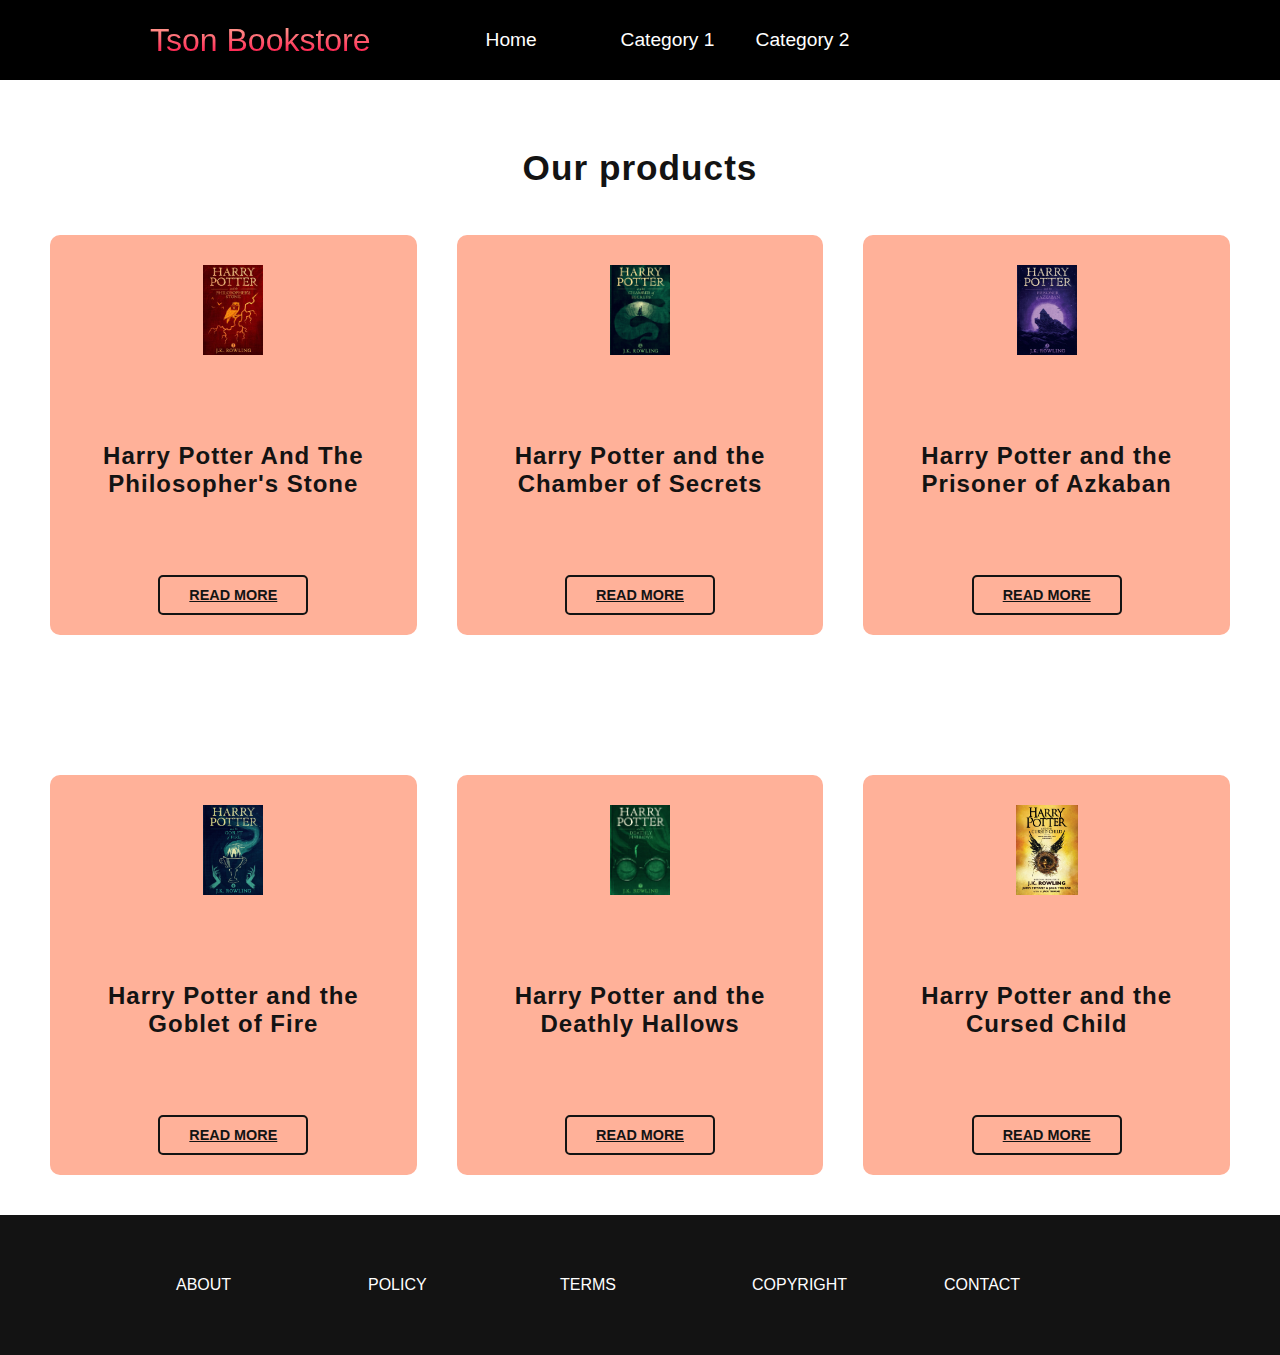
<file: index.html>
<!DOCTYPE html>
<html lang="en">
<head>
    <meta charset="UTF-8">
    <meta http-equiv="X-UA-Compatible" content="IE=edge">
    <meta name="viewport" content="width=device-width, initial-scale=1.0">
    <title>BOOKSTORE</title>
    <link rel="stylesheet" href="bookstore.css ">
</head>
<body>
    <section class="main">
        <nav class="navbar">
            <div class="navbar_container">
                <a href="index.html" id="navbar__logo">Tson Bookstore</a>
                <div class="navbar__toggle" id="mobile-menu">
                    <span class="bar"></span>
                    <span class="bar"></span>
                    <span class="bar"></span>
                </div>
            </div>
        <ul class="navbar__menu">
            <li class="navbar__item">
                <a href="index.html" class="navbar__links" id="home-page">Home</a>
            </li>
            <li class="navbar__item">
                <a href="index.html" class="navbar__links" id="category-page1">Category 1</a>
            </li>
            <li class="navbar__item">
                <a href="index.html" class="navbar__links" id="category-page2">Category 2</a>
            </li>
        </ul>
        <nav>
    </section>

    <section class="category1">
        <div class="c1">
            <h2>Our products</h2>
        </div>
        <div class="box_container">
            <div class="box">
                <img src="./images/1.jpg" alt="">
                <font>Harry Potter And The Philosopher's Stone</font>
                <a href="bookdetail.html">Read more</a>
            </div>
            <div class="box">
                <img src="./images/2.jpg" alt="">
                <font>Harry Potter and the Chamber of Secrets</font>
                <a href="bookdetail.html">Read more</a>
            </div>
            <div class="box">
                <img src="./images/3.jpg" alt="">
                <font>Harry Potter and the Prisoner of Azkaban</font>
                <a href="bookdetail.html">Read more</a>
            </div>
        </div>
    </section>

    <section class="category2">
        <div class="c2"></div>
        <div class="box_container">
            <div class="box">
                <img src="./images/4.jpg" alt="">
                <font>Harry Potter and the Goblet of Fire</font>
                <a href="bookdetail.html">Read more</a>
            </div>
            <div class="box">
                <img src="./images/7.jpg" alt="">
                <font>Harry Potter and the Deathly Hallows</font>
                <a href="bookdetail.html">Read more</a>
            </div>
            <div class="box">
                <img src="./images/s.jpg" alt="">
                <font>Harry Potter and the Cursed Child</font>
                <a href="bookdetail.html">Read more</a>
            </div>
        </div>
    </section>

    

    <div class="footer_container">
        <div class="footer_links">
            <div class="footer_items">
                <a href="\about">About</a>
            </div>
            <div class="footer_items">
                <a href="\policy">Policy</a>
            </div>
            <div class="footer_items">
                <a href="\terms">Terms</a>
            </div>
            <div class="footer_items">
                <a href="\copyright">Copyright</a>
            </div>
            <div class="footer_items">
                <a href="/Ass1/contact.html">Contact</a>
            </div>
        </div>
    </div>
    
</body>
</html>
</file>
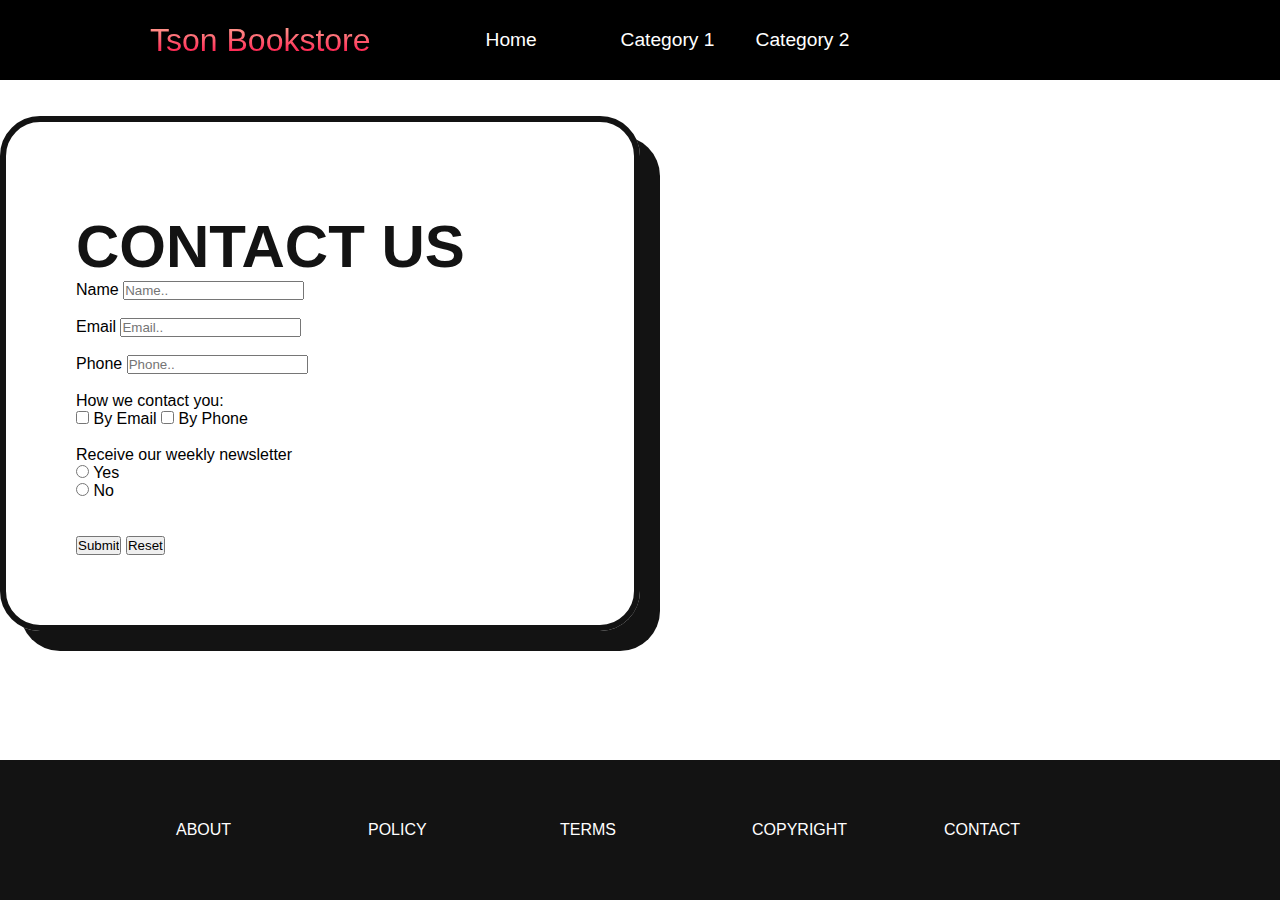
<file: contact.html>
<!DOCTYPE html>
<html lang="en">
<head>
    <meta charset="UTF-8">
    <meta http-equiv="X-UA-Compatible" content="IE=edge">
    <meta name="viewport" content="width=device-width, initial-scale=1.0">
    <title>Bookstore</title>
    <link rel="stylesheet" href="bookstore.css">
</head>
<body>
    <section class="main">
        <nav class="navbar">
            <div class="navbar_container">
                <a href="index.html" id="navbar__logo">Tson Bookstore</a>
                <div class="navbar__toggle" id="mobile-menu">
                    <span class="bar"></span>
                    <span class="bar"></span>
                    <span class="bar"></span>
                </div>
            </div>
        <ul class="navbar__menu">
            <li class="navbar__item">
                <a href="index.html" class="navbar__links" id="home-page">Home</a>
            </li>
            <li class="navbar__item">
                <a href="index.html" class="navbar__links" id="category-page1">Category 1</a>
            </li>
            <li class="navbar__item">
                <a href="index.html" class="navbar__links" id="category-page2">Category 2</a>
            </li>
        </ul>
        <nav>
    </section>

    <br><br>
    
    <div class="con">
        <h1>Contact Us</h1>
        <label for="name">Name</label>
        <input type="text" id="name" placeholder="Name..">
    <br><br>
        <label for="em">Email</label>
        <input type="text" id="em" placeholder="Email..">
    <br><br>
        <label for="phone">Phone</label>
        <input type="number" id="phone" placeholder="Phone..">
    <br><br>
        <p>How we contact you:</p>
        <input type="checkbox" id="em" name="email" value="Email">
        <label for="em">By Email</label>
        <input type="checkbox" id="ph" name="phone" value="Phone">
        <label for="ph">By Phone</label>
    <br><br>
        <p>Receive our weekly newsletter</p>
        <input type="radio" id="y" name="newsletter" value="Y">
        <label for="y">Yes</label><br>
        <input type="radio" id="n" name="newsletter" value="N">
        <label for="n">No</label><br>
    <br><br>
        <input type="submit" value="Submit">
        <input type="reset" value="Reset">
    </div>
    
    <br><br>

    <div class="footer_container">
        <div class="footer_links">
            <div class="footer_items">
                <a href="\about">About</a>
            </div>
            <div class="footer_items">
                <a href="\policy">Policy</a>
            </div>
            <div class="footer_items">
                <a href="\terms">Terms</a>
            </div>
            <div class="footer_items">
                <a href="\copyright">Copyright</a>
            </div>
            <div class="footer_items">
                <a href="/Ass1/contact.html">Contact</a>
            </div>
        </div>
    </div>
</body>
</html>
</file>
<file: bookstore.css>
* {
    box-sizing: border-box;
    margin: 0;
    padding: 0;
    font-family: 'Kumbh Sans', sans-serif;
    scroll-behavior: smooth;
}

html {
    height: 100%;
}

body {
    min-height: 100%;
    display: flex;
    flex-direction: column;
}



/* Navbar */

.navbar {
    background-color: black;
    height: 80px;
    display: flex;
    font-size: 1.2rem;
    position: sticky;
    padding: 0 30px;
    left: 0;
    top: 0;

}

#navbar__logo {
    background-color: #ff8177;
    background-image: linear-gradient(to top, #ff0844, #ffb199 100%);
    -webkit-background-clip: text;
    -moz-background-clip: text;
    -webkit-text-fill-color: transparent;
    -moz-text-fill-color: transparent;
    font-size: 2rem;
    margin-left: 20px;
    line-height: 80px;
    padding: 0 100px;

}

.navbar__menu {
    display: flex;
    list-style: none;
    padding-left: 10px;
}

.navbar__item {
    height: 80px;
}

.navbar__links {
    color: #fff;
    display: flex;
    margin: 0 5px;
    width: 125px;
    text-decoration: none;
    height: 100%;
    transition: all 0.3 ease;
    line-height: 80px;
}

.navbar__links:hover {
    color: #9518fc;
    transition: all 0.3 ease;
}

@media screen and (max-width: 960px) { 
    .navbar__container {
        display: flex;
        justify-content: space-between;
        height: 80px;
        width: 100%;
        max-width: 1300px;
        padding: 0;
        z-index: 1;
    }

    #navbar__logo {
        padding-left: 25px;
      }
    
      .navbar__item {
        width: 100%;
      }
    
      .navbar__links {
        text-align: center;
        padding: 2rem;
        width: 100%;
        display: table;
      }
    
}    


/* Categoty */

.category1 {
    background-size: 1000px;
}

.c1 {
    margin-top: 60px;
    display: flex;
    align-items: center;
    justify-content: center;
    flex-direction: column;
}

.category2 {
    background-size: 1000px;
}

.c2 {
    margin-top: 60px;
    display: flex;
    align-items: center;
    justify-content: center;
    flex-direction: column;
}

.c1 h2 {
    line-height: 55px;
    font-size: 2.2rem;
    color: #131313;
    letter-spacing: 1px;
    font-weight: 700;
    margin: 0px;
}

.box_container {
    display: flex;
    align-items: center;
    justify-content: center;
    flex-wrap: wrap;
    margin: 20px 30px;
}

.box {
    display: flex;
    align-items: center;
    justify-content: space-between;
    flex-direction: column;
    width: 200px;
    height: 400px;
    text-align: center;
    background-color: #ffb199;
    box-shadow: #131313;
    padding: 20px;
    border-radius: 10px;
    margin: 20px;
    position: relative;
    flex-grow: 1;
}

.box img {
    height: 90px;
    margin: 10px;
    size: 300%;
}

.box font {
    font-size: 1.5rem;
    color: #131313;
    letter-spacing: 1px;
    font-weight: 700;
}

.box a {
    width: 150px;
    height: 40px;
    align-items: center;
    justify-content: center;
    display: flex;
    flex-direction: column;
    border: 2px solid #131313;
    margin: auto;
    text-transform: uppercase;
    border-radius: 5px;
    font-weight: 600;
    font-size: 0.9rem;
    color: #131313;
    margin: 0px;
}

.box a:hover {
    background-color: #131313;
    color: #fff;
    transition: 0.3 ease-out;
}



/* Footer */

.footer_container {
    background-color: #131313;
    padding: 70px 0;
    display: flex;
    flex-direction: column;
    justify-content: center;
    height:60px;
    margin-top: auto;
}

.footer_links {
    width: 100%;
    max-width: 1000px;
    display: flex;
    justify-content: center;
    margin: auto;
}

.footer_items {
    display: flex;
    flex-direction: column;
    align-items: flex-start;
    margin: 16px;
    text-align: left;
    width: 160px;
    box-sizing: border-box;
    text-transform: uppercase;
}

.footer_items a {
    color: #fff;
    text-decoration: none;
}

.footer_items a:hover {
    color: #9518fc;
    margin-top: 0.5rem;
    transition: 0.3 ease-out;
}

@media (max-width: 960px) {
    .footer_items {
        width: 25%;
        margin-bottom: 30px;
    }
}


/* Book details */
.product {
    display: flex;
}

.border {
    border: 1px solid black;
    text-align: center;
}

.inline {

    margin-right: 20px;
}

.book-image {
    background:#fff;
    border-radius: 1rem;
}

.book-image img {
    height: 300px;
} 

.small-image {
    display: flex;
    flex-direction: column;
}

.small-image img {
    width: 70px;
    height: 70px;
    margin: 15px;
}

.btn {
    border-radius: 10px;
    background-color: transparent;
    line-height: 40px;
    font-size: 1.2em;

}



/* Contact */
.con {
    width: 50%;
    padding: 90px 50px 70px 70px;
    border: 6px solid #131313;
    box-shadow: 20px 20px 0 #131313;
    border-radius: 40px;
    position: relative;
}

.con h1 {
    color: #131313;
    font-size: 60px;
    text-transform: uppercase;
}
</file>
